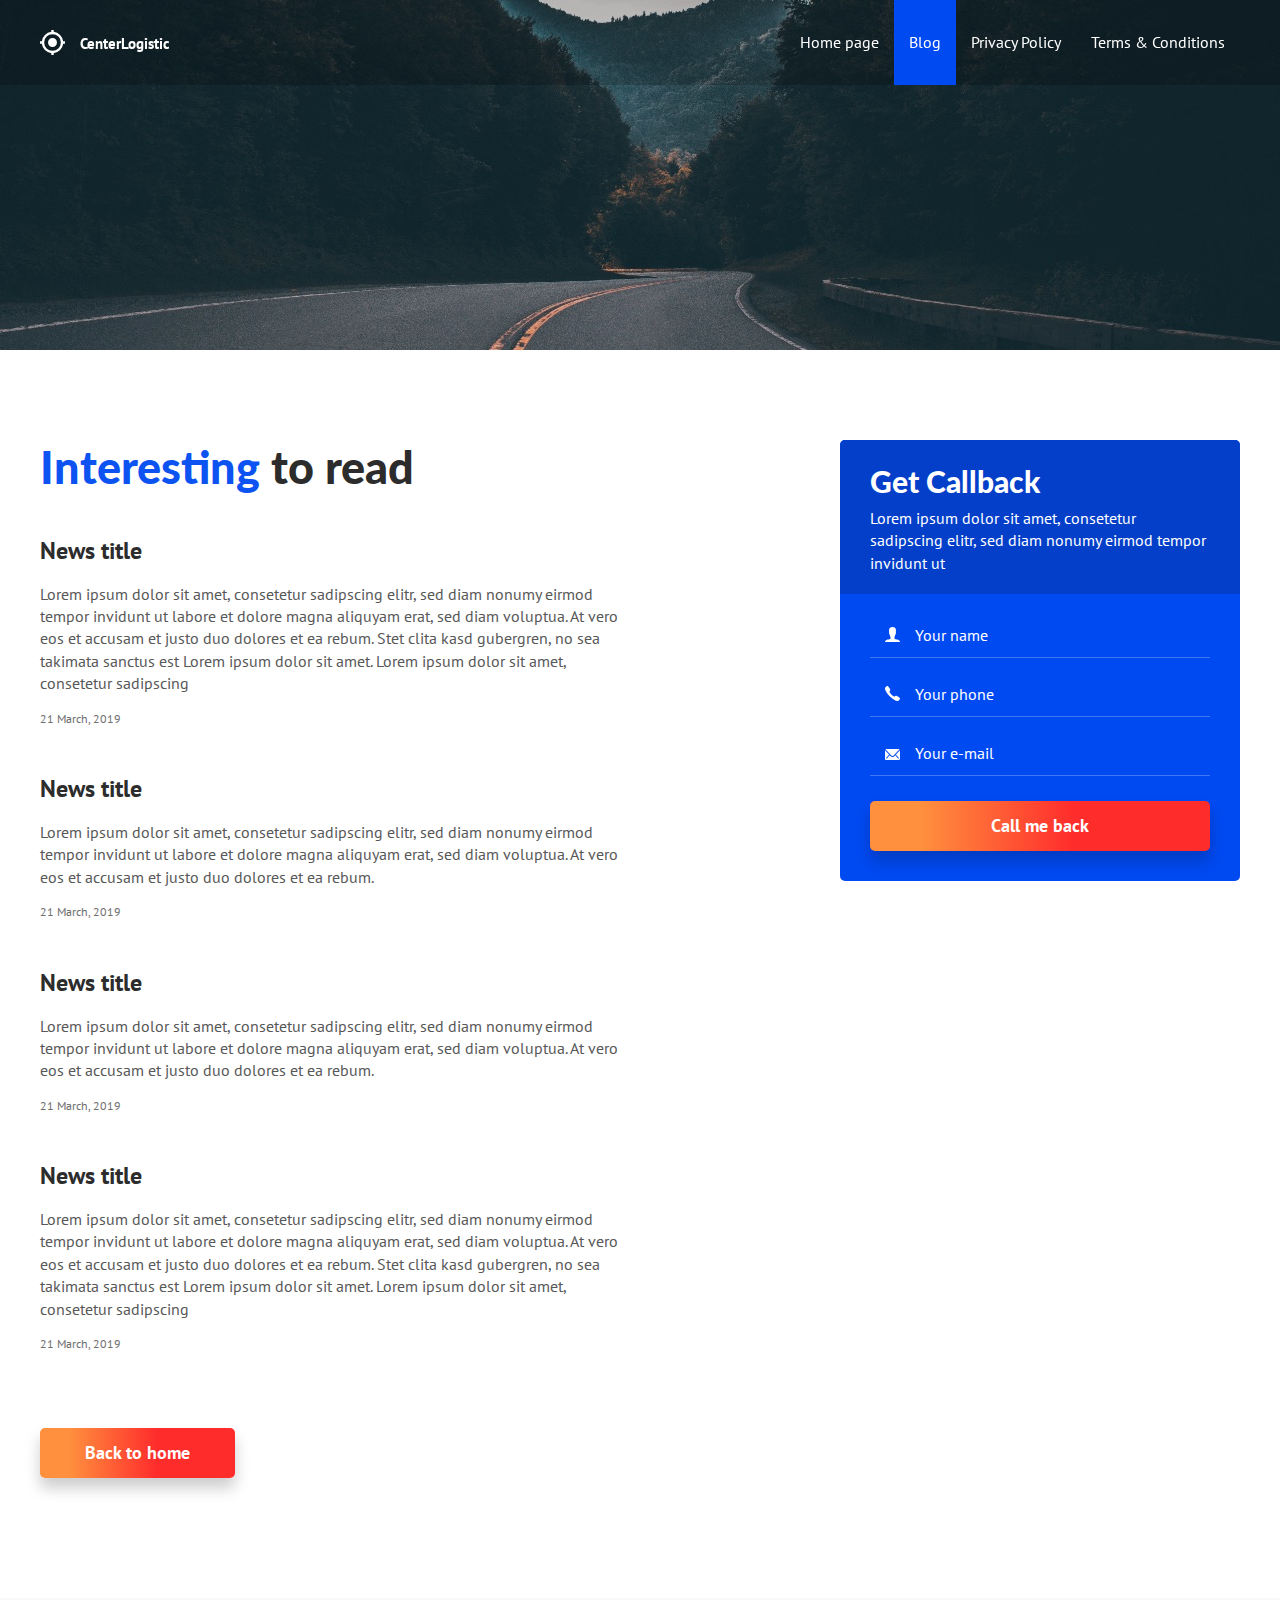
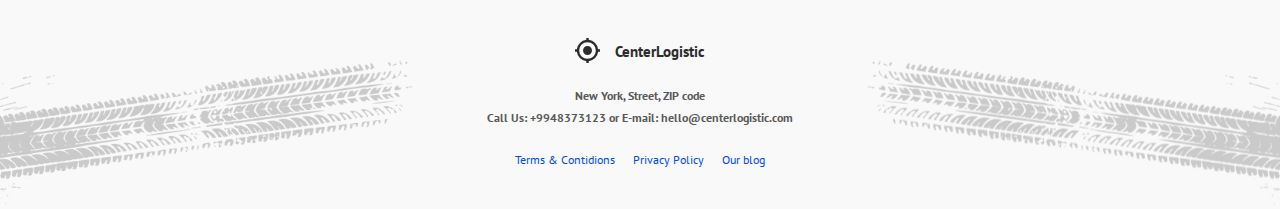
<file: blog.html>
<!doctype html>
<html lang="en">
<head>
    <meta charset="utf-8">
    <link href="https://fonts.googleapis.com/css2?family=Lato:wght@400;700;900&family=PT+Sans:wght@400;700&display=swap" rel="stylesheet">
    <link rel="stylesheet" href="assets/css/slick.css?v=1.0.0">
    <link rel="stylesheet" href="assets/css/aos.css?v=1.0.0">
    <link rel="stylesheet" href="assets/css/style.css?v=1.0.0">
    <meta name="viewport" content="width=device-width, initial-scale=1">

    <link rel="apple-touch-icon" sizes="180x180" href="assets/img/favicon/apple-touch-icon.png">
    <link rel="icon" type="image/png" sizes="32x32" href="assets/img/favicon/favicon-32x32.png">
    <link rel="icon" type="image/png" sizes="16x16" href="assets/img/favicon/favicon-16x16.png">
    <link rel="manifest" href="assets/img/favicon/manifest.json">
    <link rel="mask-icon" href="assets/img/favicon/safari-pinned-tab.svg" color="#004AF2">
    <meta name="msapplication-TileColor" content="#004AF2">
    <meta name="theme-color" content="#004AF2">

    <title>CenterLogistic</title>
</head>
<body>


<div class="page">
    <!-- Header -->
    <header class="header" id="header">
        <div class="container">
           <div class="header__inner">
                <a class="header__logo" href="index.html">
                    <img src="assets/img/logo.svg" alt="CenterLogistic">
                    <span class="header__logo-text">CenterLogistic</span>
                </a>

                <nav class="nav" id="nav">
                    <a class="nav__link" href="index.html">Home page</a>
                    <a class="nav__link active" href="blog.html">Blog</a>
                    <a class="nav__link" href="text.html">Privacy Policy</a>
                    <a class="nav__link" href="text2.html">Terms &amp; Conditions</a>
                </nav>

                <button class="burger" type="button" id="navToggle">
                    <span class="burger__line">1</span>
                    <span class="burger__line">2</span>
                    <span class="burger__line">3</span>
                    <span class="burger__line">4</span>
                </button>
            </div><!-- /.header__inner  -->
        </div><!-- /.container -->
    </header>

    <!-- Intro -->
    <div class="intro intro--blog" id="intro"></div>

    <div class="section section--last">
        <div class="container">
            <main class="main">
                <div class="main__col main__col--left">
                    <h1 class="section__title"><span>Interesting</span> to read</h1>

                    <div class="articles articles--column">
                        <article class="articles__item">
                            <h4 class="articles__title">
                                <a href="#">News title</a>
                            </h4>
                            <div class="articles__text">Lorem ipsum dolor sit amet, consetetur sadipscing elitr, sed diam nonumy eirmod tempor invidunt ut labore et dolore magna aliquyam erat, sed diam voluptua. At vero eos et accusam et justo duo dolores et ea rebum. Stet clita kasd gubergren, no sea takimata sanctus est Lorem ipsum dolor sit amet. Lorem ipsum dolor sit amet, consetetur sadipscing</div>
                            <time class="articles__date" datetime="2019-03-21 18:00">21 March, 2019</time>
                        </article>

                        <article class="articles__item">
                            <h4 class="articles__title">
                                <a href="#">News title</a>
                            </h4>
                            <div class="articles__text">Lorem ipsum dolor sit amet, consetetur sadipscing elitr, sed diam nonumy eirmod tempor invidunt ut labore et dolore magna aliquyam erat, sed diam voluptua. At vero eos et accusam et justo duo dolores et ea rebum.</div>
                            <time class="articles__date" datetime="2019-03-21 18:00">21 March, 2019</time>
                        </article>

                        <article class="articles__item">
                            <h4 class="articles__title">
                                <a href="#">News title</a>
                            </h4>
                            <div class="articles__text">Lorem ipsum dolor sit amet, consetetur sadipscing elitr, sed diam nonumy eirmod tempor invidunt ut labore et dolore magna aliquyam erat, sed diam voluptua. At vero eos et accusam et justo duo dolores et ea rebum.</div>
                            <time class="articles__date" datetime="2019-03-21 18:00">21 March, 2019</time>
                        </article>

                        <article class="articles__item">
                            <h4 class="articles__title">
                                <a href="#">News title</a>
                            </h4>
                            <div class="articles__text">Lorem ipsum dolor sit amet, consetetur sadipscing elitr, sed diam nonumy eirmod tempor invidunt ut labore et dolore magna aliquyam erat, sed diam voluptua. At vero eos et accusam et justo duo dolores et ea rebum. Stet clita kasd gubergren, no sea takimata sanctus est Lorem ipsum dolor sit amet. Lorem ipsum dolor sit amet, consetetur sadipscing</div>
                            <time class="articles__date" datetime="2019-03-21 18:00">21 March, 2019</time>
                        </article>
                    </div><!-- /.articles -->

                <a class="btn btn--orange btn--shadow" href="index.html"><span>Back to home</span></a>
                </div><!-- /.main__col -->

                <div class="main__col main__col--right">
                    <div class="request-form request-form--right">
                        <div class="request-form__header">
                            <h3 class="request-form__title">Get Callback</h3>
                            <div class="request-form__text">Lorem ipsum dolor sit amet, consetetur sadipscing elitr, sed diam nonumy eirmod tempor invidunt ut</div>
                        </div>

                        <div class="request-form__content">
                            <form class="form" action="/" method="post">
                                <div class="form__group">
                                    <input class="input input--user" type="text" name="name" placeholder="Your name ">
                                </div>
                                <div class="form__group">
                                    <input class="input input--phone" type="tel" name="tel" placeholder="Your phone">
                                </div>
                                <div class="form__group">
                                    <input class="input input--email" type="email" name="email" placeholder="Your e-mail">
                                </div>
                                <button class="btn btn--block btn--orange btn--shadow" type="submit">
                                    <span>Call me back</span>
                                </button>
                            </form>
                        </div>
                    </div><!-- /.request__form -->
                </div><!-- /.main__col -->
            </main>
        </div><!-- /.container -->
    </div><!-- /.section -->

    <!-- Footer -->
    <footer class="footer">
        <div class="container">
            <a class="header__logo header__logo--black" href="index.html">
                <img src="assets/img/logo-black.svg" alt="CenterLogistic">
                <span class="header__logo-text">CenterLogistic</span>
            </a>

            <address class="footer__contacts">
                <p>New York, Street, ZIP code</p>
                <p>
                    Call Us: <a href="tel:+9948373123">+9948373123</a> or
                    E-mail: <a href="mailto:hello@centerlogistic.com">
                    hello@centerlogistic.com</a>
                </p>
            </address>

            <nav class="footer__nav">
                <a href="text2.html">Terms &amp; Contidions</a>
                <a href="text.html">Privacy Policy</a>
                <a href="blog.html">Our blog</a>
            </nav>
        </div>
    </footer>
</div><!-- /.page -->

<!-- Javascript -->
<script src="assets/js/jquery-3.6.0.min.js"></script>
<script src="assets/js/aos.js?v=1.0.0"></script>
<script src="assets/js/app.js?v=1.0.0"></script>

</body>
</html>
</file>
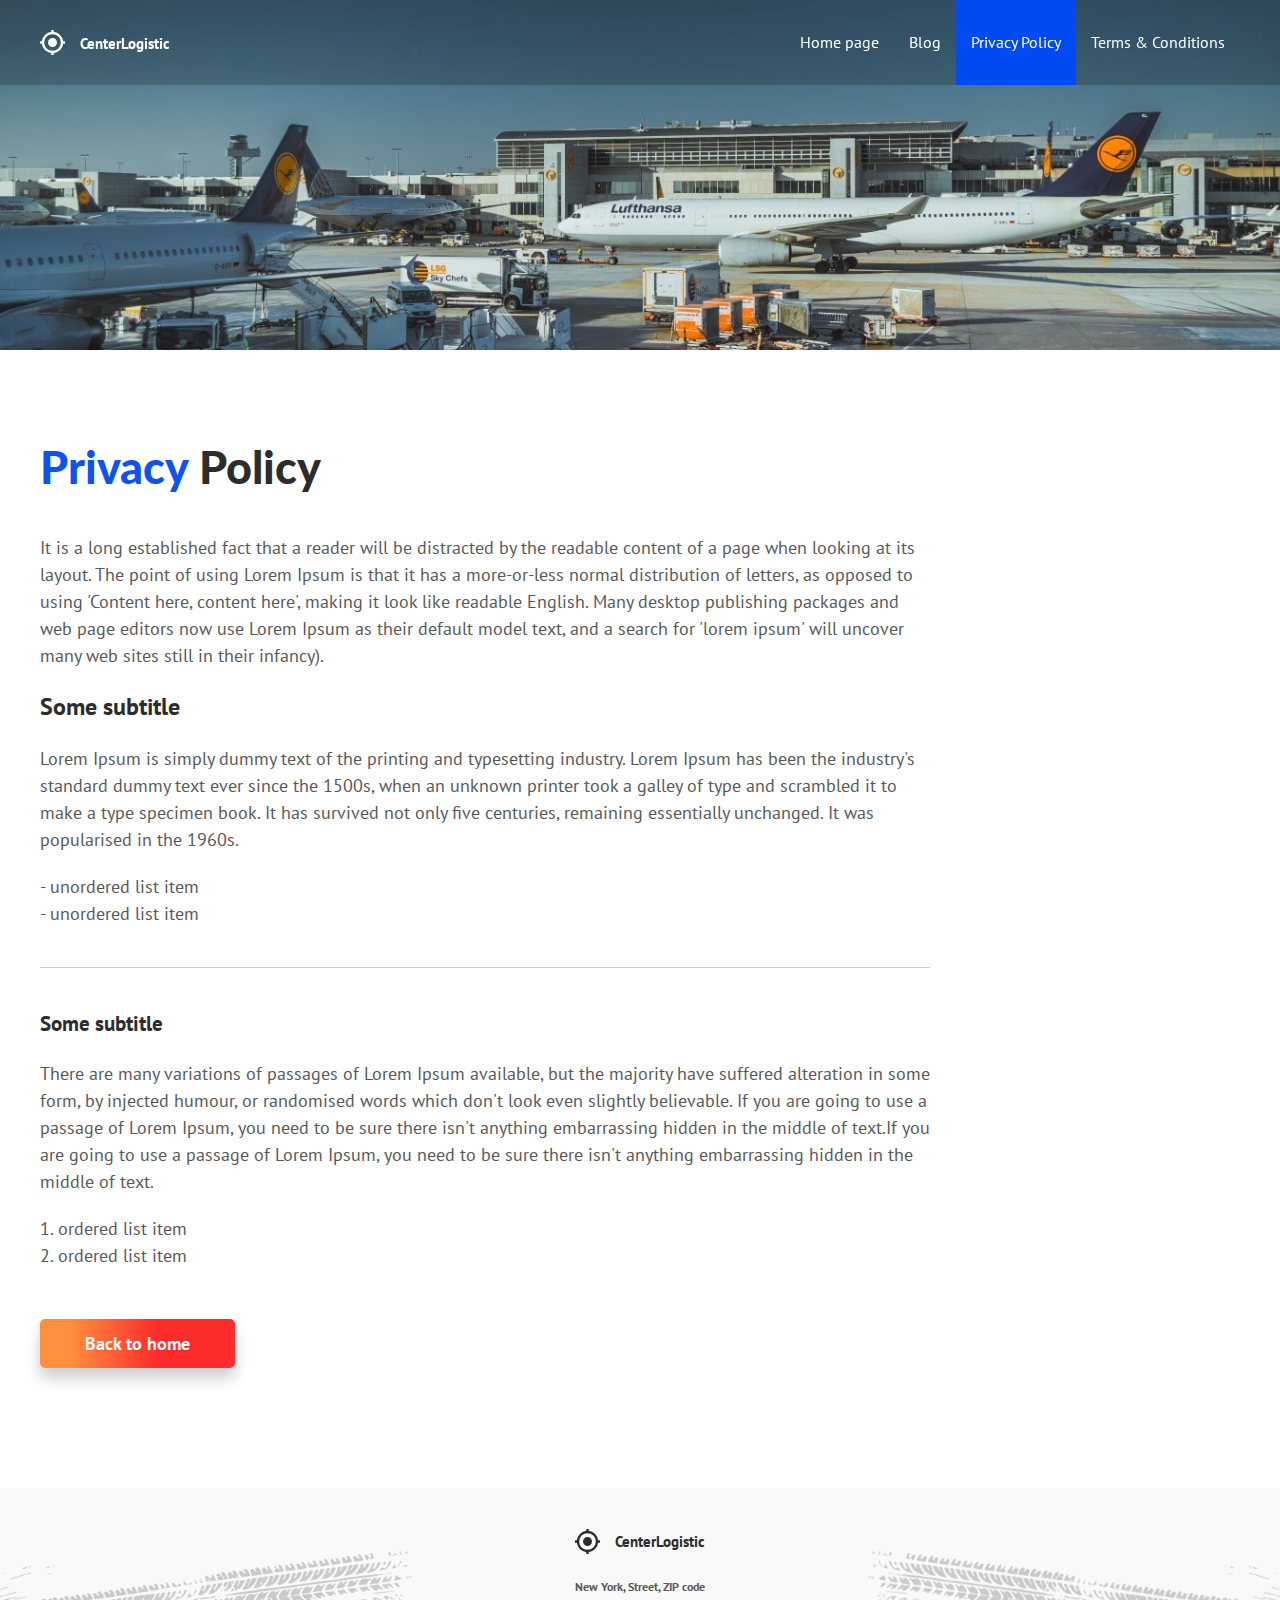
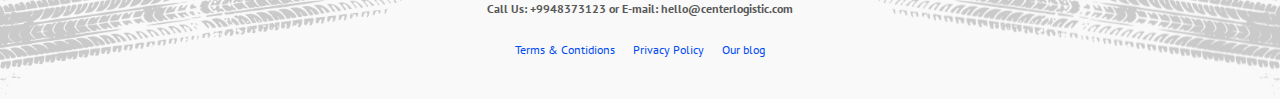
<file: text.html>
<!doctype html>
<html lang="en">
<head>
    <meta charset="utf-8">
    <link href="https://fonts.googleapis.com/css2?family=Lato:wght@400;700;900&family=PT+Sans:wght@400;700&display=swap" rel="stylesheet">
    <link rel="stylesheet" href="assets/css/aos.css?v=1.0.0">
    <link rel="stylesheet" href="assets/css/style.css?v=1.0.0">
    <meta name="viewport" content="width=device-width, initial-scale=1">

    <link rel="apple-touch-icon" sizes="180x180" href="assets/img/favicon/apple-touch-icon.png">
    <link rel="icon" type="image/png" sizes="32x32" href="assets/img/favicon/favicon-32x32.png">
    <link rel="icon" type="image/png" sizes="16x16" href="assets/img/favicon/favicon-16x16.png">
    <link rel="manifest" href="assets/img/favicon/manifest.json">
    <link rel="mask-icon" href="assets/img/favicon/safari-pinned-tab.svg" color="#004AF2">
    <meta name="msapplication-TileColor" content="#004AF2">
    <meta name="theme-color" content="#004AF2">

    <title>CenterLogistic</title>
</head>
<body>

<div class="page">
    <!-- Header -->
    <header class="header" id="header">
        <div class="container">
           <div class="header__inner">
                <a class="header__logo" href="index.html">
                    <img src="assets/img/logo.svg" alt="CenterLogistic">
                    <span class="header__logo-text">CenterLogistic</span>
                </a>

                <nav class="nav" id="nav">
                    <a class="nav__link" href="index.html">Home page</a>
                    <a class="nav__link" href="blog.html">Blog</a>
                    <a class="nav__link active" href="text.html">Privacy Policy</a>
                    <a class="nav__link" href="text2.html">Terms &amp; Conditions</a>
                </nav>

                <button class="burger" type="button" id="navToggle">
                    <span class="burger__line">1</span>
                    <span class="burger__line">2</span>
                    <span class="burger__line">3</span>
                    <span class="burger__line">4</span>
                </button>
            </div><!-- /.header__inner  -->
        </div><!-- /.container -->
    </header>

    <!-- Intro -->
    <div class="intro intro--text" id="intro"></div>


    <!-- Text -->
    <section class="section section--last">
        <div class="container">
            <h1 class="section__title"><span>Privacy</span> Policy</h1>

            <div class="text">
                <p>
                    It is a long established fact that a reader will be distracted by the readable content of a page when looking at its layout. The point of using Lorem Ipsum is that it has a more-or-less normal distribution of letters, as opposed to using 'Content here, content here', making it look like readable English. Many desktop publishing packages and web page editors now use Lorem Ipsum as their default model text, and a search for 'lorem ipsum' will uncover many web sites still in their infancy).
                </p>

                <h3>Some subtitle</h3>

                <p>
                    Lorem Ipsum is simply dummy text of the printing and typesetting industry. Lorem Ipsum has been the industry's standard dummy text ever since the 1500s, when an unknown printer took a galley of type and scrambled it to make a type specimen book. It has survived not only five centuries, remaining essentially unchanged. It was popularised in the 1960s.
                </p>

                <ul>
                    <li>- unordered list item</li>
                    <li>- unordered list item</li>
                </ul>

               <hr>

                <h4>Some subtitle</h4>

                <p>
                    There are many variations of passages of Lorem Ipsum available, but the majority have suffered alteration in some form, by injected humour, or randomised words which don't look even slightly believable. If you are going to use a passage of Lorem Ipsum, you need to be sure there isn't anything embarrassing hidden in the middle of text.If you are going to use a passage of Lorem Ipsum, you need to be sure there isn't anything embarrassing hidden in the middle of text.
                </p>

                <ol>
                    <li>ordered list item</li>
                    <li>ordered list item</li>
                </ol>

            </div><!-- /.text -->

            <a class="btn btn--orange btn--shadow" href="index.html"><span>Back to home</span></a>

        </div><!-- /.container -->
    </section>



    <!-- Footer -->
    <footer class="footer">
        <div class="container">
            <a class="header__logo header__logo--black" href="index.html">
                <img src="assets/img/logo-black.svg" alt="CenterLogistic">
                <span class="header__logo-text">CenterLogistic</span>
            </a>

            <address class="footer__contacts">
                <p>New York, Street, ZIP code</p>
                <p>
                    Call Us: <a href="tel:+9948373123">+9948373123</a> or
                    E-mail: <a href="mailto:hello@centerlogistic.com">
                    hello@centerlogistic.com</a>
                </p>
            </address>

            <nav class="footer__nav">
                <a href="text2.html">Terms &amp; Contidions</a>
                <a href="text.html">Privacy Policy</a>
                <a href="blog.html">Our blog</a>
            </nav>
        </div>
    </footer>
</div><!-- /.page -->

<!-- Javascript -->
<script src="assets/js/jquery-3.6.0.min.js"></script>
<script src="assets/js/aos.js?v=1.0.0"></script>
<script src="assets/js/app.js?v=1.0.0"></script>


</body>
</html>
</file>
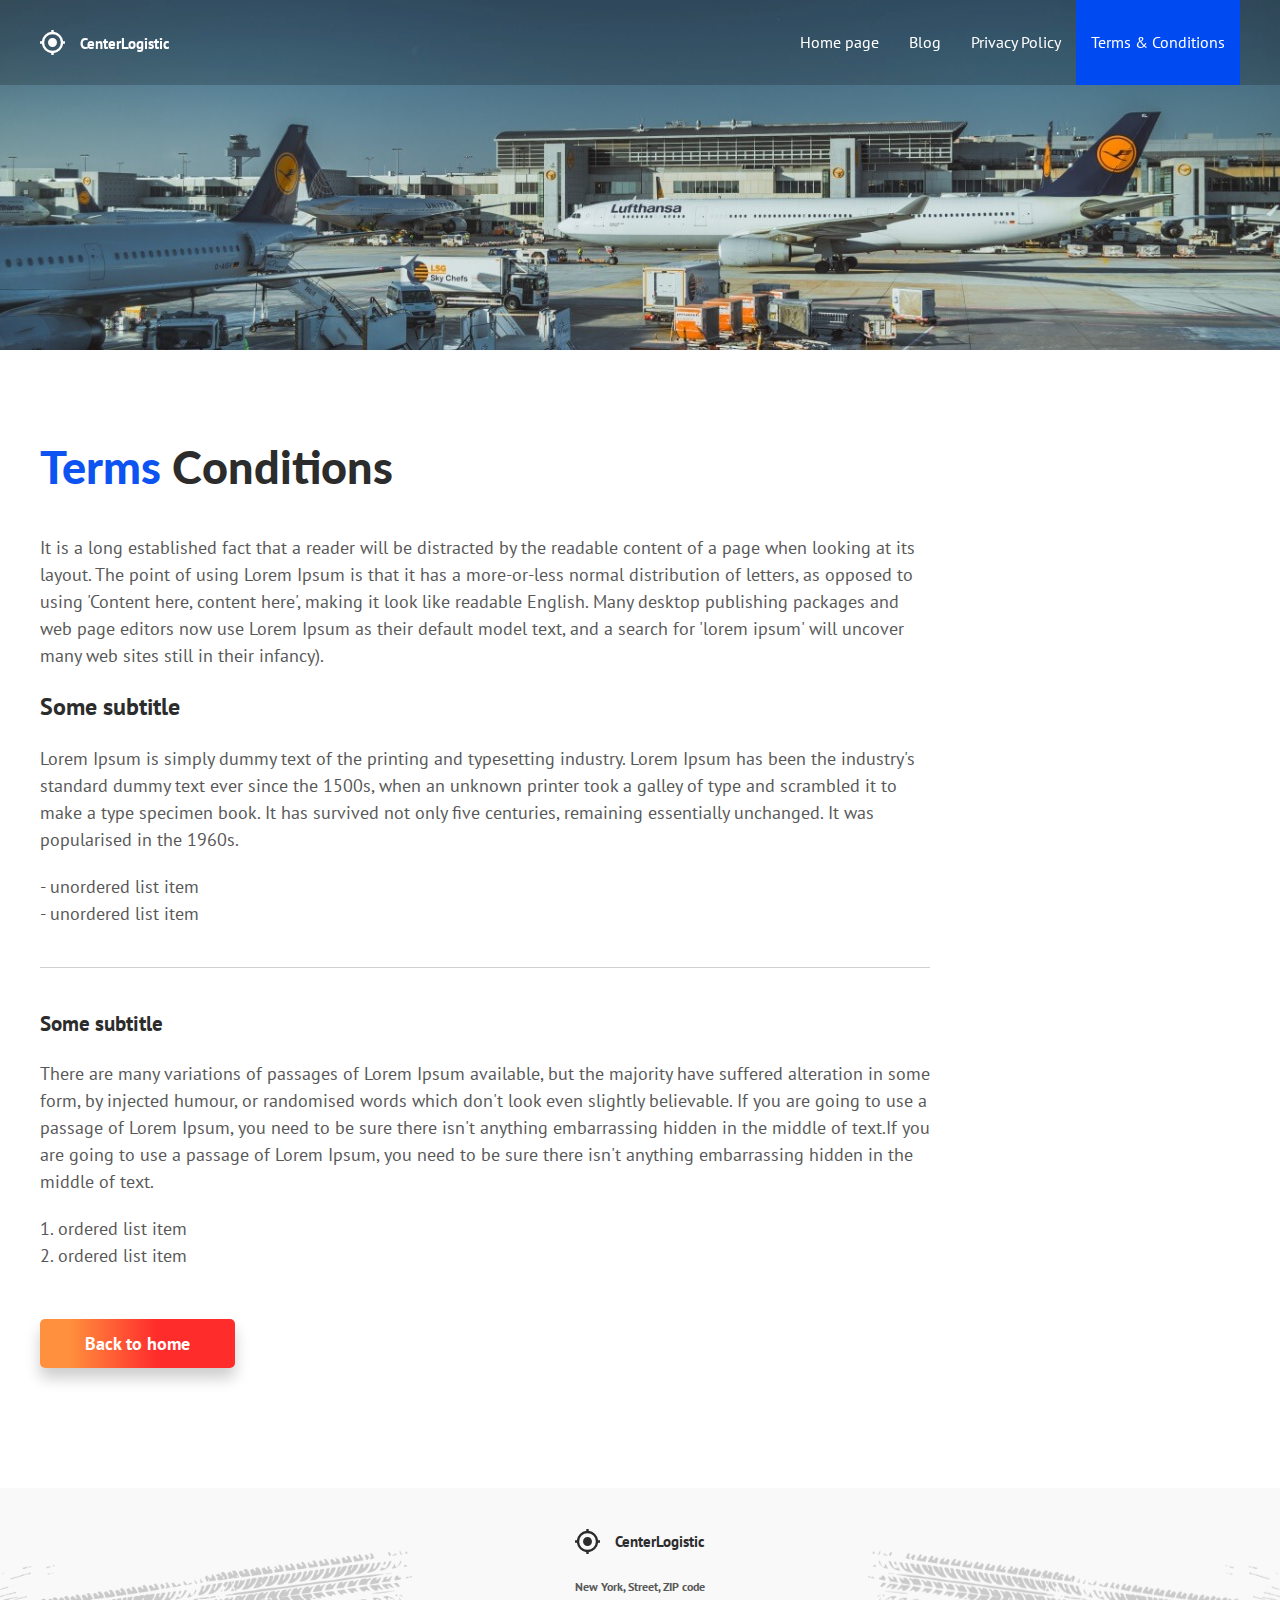
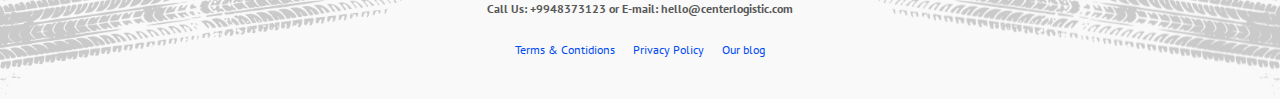
<file: text2.html>
<!doctype html>
<html lang="en">
<head>
    <meta charset="utf-8">
    <link href="https://fonts.googleapis.com/css2?family=Lato:wght@400;700;900&family=PT+Sans:wght@400;700&display=swap" rel="stylesheet">
    <link rel="stylesheet" href="assets/css/aos.css?v=1.0.0">
    <link rel="stylesheet" href="assets/css/style.css?v=1.0.0">
    <meta name="viewport" content="width=device-width, initial-scale=1">

    <link rel="apple-touch-icon" sizes="180x180" href="assets/img/favicon/apple-touch-icon.png">
    <link rel="icon" type="image/png" sizes="32x32" href="assets/img/favicon/favicon-32x32.png">
    <link rel="icon" type="image/png" sizes="16x16" href="assets/img/favicon/favicon-16x16.png">
    <link rel="manifest" href="assets/img/favicon/manifest.json">
    <link rel="mask-icon" href="assets/img/favicon/safari-pinned-tab.svg" color="#004AF2">
    <meta name="msapplication-TileColor" content="#004AF2">
    <meta name="theme-color" content="#004AF2">

    <title>CenterLogistic</title>
</head>
<body>

<div class="page">
    <!-- Header -->
    <header class="header" id="header">
        <div class="container">
           <div class="header__inner">
                <a class="header__logo" href="index.html">
                    <img src="assets/img/logo.svg" alt="CenterLogistic">
                    <span class="header__logo-text">CenterLogistic</span>
                </a>

                <nav class="nav" id="nav">
                    <a class="nav__link" href="index.html">Home page</a>
                    <a class="nav__link" href="blog.html">Blog</a>
                    <a class="nav__link" href="text.html">Privacy Policy</a>
                    <a class="nav__link active" href="text2.html">Terms &amp; Conditions</a>
                </nav>

                <button class="burger" type="button" id="navToggle">
                    <span class="burger__line">1</span>
                    <span class="burger__line">2</span>
                    <span class="burger__line">3</span>
                    <span class="burger__line">4</span>
                </button>
            </div><!-- /.header__inner  -->
        </div><!-- /.container -->
    </header>

    <!-- Intro -->
    <div class="intro intro--text" id="intro"></div>


    <!-- Text -->
    <section class="section section--last">
        <div class="container">
            <h1 class="section__title"><span>Terms</span> Conditions</h1>

            <div class="text">
                <p>
                    It is a long established fact that a reader will be distracted by the readable content of a page when looking at its layout. The point of using Lorem Ipsum is that it has a more-or-less normal distribution of letters, as opposed to using 'Content here, content here', making it look like readable English. Many desktop publishing packages and web page editors now use Lorem Ipsum as their default model text, and a search for 'lorem ipsum' will uncover many web sites still in their infancy).
                </p>

                <h3>Some subtitle</h3>

                <p>
                    Lorem Ipsum is simply dummy text of the printing and typesetting industry. Lorem Ipsum has been the industry's standard dummy text ever since the 1500s, when an unknown printer took a galley of type and scrambled it to make a type specimen book. It has survived not only five centuries, remaining essentially unchanged. It was popularised in the 1960s.
                </p>

                <ul>
                    <li>- unordered list item</li>
                    <li>- unordered list item</li>
                </ul>

               <hr>

                <h4>Some subtitle</h4>

                <p>
                    There are many variations of passages of Lorem Ipsum available, but the majority have suffered alteration in some form, by injected humour, or randomised words which don't look even slightly believable. If you are going to use a passage of Lorem Ipsum, you need to be sure there isn't anything embarrassing hidden in the middle of text.If you are going to use a passage of Lorem Ipsum, you need to be sure there isn't anything embarrassing hidden in the middle of text.
                </p>

                <ol>
                    <li>ordered list item</li>
                    <li>ordered list item</li>
                </ol>

            </div><!-- /.text -->

            <a class="btn btn--orange btn--shadow" href="index.html"><span>Back to home</span></a>

        </div><!-- /.container -->
    </section>



    <!-- Footer -->
    <footer class="footer">
        <div class="container">
            <a class="header__logo header__logo--black" href="index.html">
                <img src="assets/img/logo-black.svg" alt="CenterLogistic">
                <span class="header__logo-text">CenterLogistic</span>
            </a>

            <address class="footer__contacts">
                <p>New York, Street, ZIP code</p>
                <p>
                    Call Us: <a href="tel:+9948373123">+9948373123</a> or
                    E-mail: <a href="mailto:hello@centerlogistic.com">
                    hello@centerlogistic.com</a>
                </p>
            </address>

            <nav class="footer__nav">
                <a href="text2.html">Terms &amp; Contidions</a>
                <a href="text.html">Privacy Policy</a>
                <a href="blog.html">Our blog</a>
            </nav>
        </div>
    </footer>
</div><!-- /.page -->

<!-- Javascript -->
<script src="assets/js/jquery-3.6.0.min.js"></script>
<script src="assets/js/aos.js?v=1.0.0"></script>
<script src="assets/js/app.js?v=1.0.0"></script>


</body>
</html>
</file>
<file: assets/css/style.css>
body {
    margin: 0;
    background-color: #fff;
    font-family: 'PT Sans', sans-serif;
    font-size: 16px;
    line-height: 1.4;
    color: #585858;
    -webkit-font-smoothing: antialiased;
    -moz-osx-font-smoothing: grayscale;
}

body.no-scroll,
body.show-nav {
    overflow: hidden;
}

*,
*:before,
*:after {
    box-sizing: border-box;
}

h1, h2, h3, h4, h5, h6 {
    margin: 0;
}

p {
    margin: 0 0 10px;
}

ul, ol {
    margin: 0;
    padding: 0;
    list-style: none;
}

.img {
    display: block;
    max-width: 100%;
    height: auto;
}

.text-center {
    text-align: center;
}


/* Container
====================*/

.container {
    width: 100%;
    max-width: 1230px;
    margin: 0 auto;
    padding: 0 15px;
}

/* Container
====================*/

.page {
    display: flex;
    flex-direction: column;
    min-height: 100vh;
    overflow: hidden;
}


/* Header
====================*/

.header {
    width: 100%;
    background-color: rgba(0, 0, 0, .2);

    position: fixed;
    top: 0;
    left: 0;
    right: 0;
    z-index: 1000;

    transition: background-color .2s linear;
}

.header--dark,
body.show-nav .header {
    background-color: rgba(0, 0, 0, .9);
}

.header__inner {
    display: flex;
    justify-content: space-between;
    align-items: center;
    height: 85px;
}

.header__logo {
    color: #fff;
    text-decoration: none;
}

.header__logo--black {
    color: #2C2C2C;
}

.header__logo img {
    display: inline-block;
    vertical-align: middle;
}

.header__logo-text {
    margin-left: 11px;

    font-size: 15px;
    font-weight: 700;
    position: relative;
    top: 2px;
}


/* Nav
====================*/

.nav {
    display: flex;
    height: 100%;
    font-size: 16px;
}

.nav__link {
    display: flex;
    align-items: center;
    padding: 0 15px;
    color: #fff;
    text-decoration: none;

    transition: background-color .2s linear;
}

.nav__link:not(.active):hover {
    text-decoration: underline;
}

.nav__link.active {
    background-color: #004AF2;
}


/* Burger
====================*/

.burger {
    width: 30px;
    height: 23px;
    position: relative;
    padding: 0;
    background: none;
    border: none;

    font-size: 0;
    color: transparent;

    display: none;
}

.burger:focus {
    outline: none;
}

.burger__line {
    display: block;
    width: 30px;
    margin: 3px 0;
    height: 2px;
    background-color: #fff;

    transition: transform .2s ease-out, width .2s ease-out;
}

.burger__line:nth-child(1) {
    width: 20px;
    margin-left: auto;

}

.burger.active .burger__line:nth-child(1),
.burger.active .burger__line:nth-child(3) {
    transform-origin: right;
}

.burger.active .burger__line:nth-child(1),
.burger.active .burger__line:nth-child(3) {
    width: 0;
}

.burger.active .burger__line:nth-child(2),
.burger.active .burger__line:nth-child(4) {
    position: absolute;
    top: 50%;
    right: 0;

    transform-origin: center;
}

.burger.active .burger__line:nth-child(2) {
    transform: rotate(45deg);
}

.burger.active .burger__line:nth-child(4) {
    transform: rotate(-45deg);
}


/* Intro
====================*/

.intro {
    margin-bottom: 30px;
    position: relative;
}

.intro--blog {
    height: 350px;
    background: url("../img/blog-bg.jpg") no-repeat center /cover;
}

.intro--text {
    height: 350px;
    background: url("../img/text-bg.jpg") no-repeat center /cover;
}

.intro__slider {
    width: 100%;
    height: 100%;
    overflow: hidden;

    background: #04222a url("../img/slider/slide-1.jpg") no-repeat center;
    background-size: cover;

    position: absolute;
    top: 0;
    left: 0;
    z-index: 1;
}

.intro__slider .slider-item {
    display: none;
}

.intro__slider.slick-initialized {
    background: #04222a;
}

.intro__slider.slick-initialized .slider-item {
    display: block;
}

.intro__slider .slick-list, .intro__slider .slick-track {
    height: 100%;
}

.intro__slider-item {
    width: 100%;
    height: 100%;

    background-position: center;
    background-repeat: no-repeat;
    background-size: cover;
}

.intro__slider-photo {
    display: block;
    width: 100%;
    height: 100%;
    object-fit: cover;
    object-position: center;
}

.intro__slider-arrow {
    position: absolute;
    bottom: 30px;
    left: 430px;
}

.intro__slider-btn {
    width: 0;
    height: 0;
    padding: 0;
    margin: 0 4px;

    font-size: 0;
    color: transparent;
    cursor: pointer;
    background: none;
}

.intro__slider-btn:focus {
    outline: none;
}

.intro__slider-btn-prev {
    border-style: solid;
    border-width: 10px 10px 10px 0;
    border-color: transparent #fff transparent transparent;
}

.intro__slider-btn-next {
    border-style: solid;
    border-width: 10px 0 10px 10px;
    border-color: transparent transparent transparent #fff;
}

.intro__inner {
    height: 600px;
    display: flex;
    align-items: flex-end;
    justify-content: space-between;
    position: relative;
    z-index: 2;
}

.intro__text {
    margin-bottom: 45px;
    text-align: right;
}

.intro__countries {
    font-size: 16px;
    color: #fff;
}

.intro__title {
    position: relative;

    font-family: 'Lato', sans-serif;
    font-size: 110px;
    color: rgba(255, 255, 255, 0.8);
    font-weight: 700;
    line-height: 0.9;
}

.intro__title-amp {
    font-size: 170px;
    line-height: 1;
    color: rgba(255, 255, 255, 0.2);
    font-weight: 900;

    position: absolute;
    top: 50%;
    right: 0;
    z-index: 1;
    transform: translateY(-50%);
}

/* Request form
====================*/

.request-form {
    width: 100%;
    max-width: 400px;
    overflow: hidden;
    background-color: #004AF2;
    border-radius: 5px;
}

.request-form--intro {
    position: relative;
    bottom: -30px;
}

.request-form--right {
    margin-left: auto;
}

.request-form__header {
    padding: 20px 30px;
    background-color: #033FC9;
}

.request-form__title {
    margin-bottom: 5px;

    font-family: 'Lato', sans-serif;
    font-size: 30px;
    font-weight: 900;
    color: #fff;
}

.request-form__text {
    font-size: 16px;
    color: #fff;
}

.request-form__content {
    padding: 30px;
    position: relative;
}

/* Form
====================*/

.form__group {

    margin-bottom: 25px;
}

.input {
    display: block;
    width: 100%;
    padding-bottom: 12px;
    padding-left: 45px;

    background: none;
    border: none;
    border-bottom: 1px solid rgba(255, 255, 255, 0.25);
    border-radius: 0;
    appearance: none;
    box-shadow: none;

    font-family: 'PT Sans', sans-serif;
    font-size: 16px;
    color: #fff;

    transition: border-color .1s linear;
}

.input::placeholder {
    font-family: inherit;
    font-size: 16px;
    color: #fff;
}

.input:focus {
    outline: none;
    border-bottom-color: #fff;
}

.input--user {
    background: url("../img/user-icon.svg") left 15px top 3px no-repeat;
}

.input--phone {
    background: url("../img/phone-icon.svg") left 15px top 3px no-repeat;
}

.input--email {
    background: url("../img/mail-icon.svg") left 15px top 7px no-repeat;
}

.input--dark {
    border-bottom: 1px solid rgb(232, 232, 232);

    color: #2C2C2C;
}

.input--dark:focus {
    border-bottom-color: #000;
}

.input--dark::placeholder {
    color: #2C2C2C;
}

.input--dark.input--user {
    background-image: url(../img/user-black-icon.svg);
}

.input--dark.input--phone {
    background-image: url(../img/phone-black-icon.svg);
}

.input--dark.input--email {
    background-image: url(../img/mail-black-icon.svg);
}


/* Btn
====================*/

.btn {
    display: inline-block;
    vertical-align: middle;
    padding: 15px 45px;
    position: relative;
    overflow: hidden;

    font-family: 'PT Sans', sans-serif;
    font-size: 18px;
    line-height: 1.1;
    color: #fff;
    font-weight: 700;
    text-align: center;
    text-decoration: none;
    cursor: pointer;

    border: none;
    border-radius: 5px;
}

.btn:before {
    content: "";
    display: block;
    width: 100%;
    height: 100%;
    opacity: 0;

    background-image: linear-gradient(to right, #FF2C2C 15%, #FF903E 60%);

    position: absolute;
    top: 0;
    left: 0;

    transition: opacity .3s linear;
}

.btn:hover.btn:before {
    opacity: 0.7;
}

.btn span {
    position: relative;
    z-index: 2;
}

.btn--block {
    display: block;
    width: 100%;
}

.btn--orange {
    background-image: linear-gradient(to right, #FF903E 15%, #FF2C2C 60%);
}

.btn--shadow {
    box-shadow: 0 10px 15px rgba(0, 0, 0, 0.20);
}


/* Section
====================*/

.section {
    padding: 60px 0;
}

.section--last {
    margin-bottom: 60px;
}

.section-map {
    background: url("../img/map.svg") no-repeat left 30px top 130px;
}

.section--gray {
    background-color: #F9F9F9;
    padding: 60px 0 30px;
}

.section__title {
    margin-bottom: 40px;
    font-family: 'Lato', sans-serif;
    font-size: 45px;
    line-height: 1.2;
    color: #2C2C2C;
    font-weight: 900;
}

.section__title span {
    color: #0D53F2;
}


/* Services
====================*/

.services {
    display: flex;
    flex-wrap: wrap;
    padding: 30px 0 50px;
    position: relative;

    background-color: #fff;
    border-radius: 5px;
    box-shadow: 0 5px 30px rgba(0, 0, 0, 0.1);
}

.services__main-title {
    position: absolute;
    right: 30px;
    bottom: 12px;
    z-index: 1;
    pointer-events: none;

    font-family: 'Lato', sans-serif;
    font-size: 90px;
    line-height: 1;
    color: rgba(44, 44, 44, 0.05);
    font-weight: 900;
}

.services__item {
    display: flex;
    flex-direction: column;

    width: 25%;
    padding: 0 25px;
    margin-bottom: 30px;
}

.services__title {
    margin-bottom: 20px;

    font-family: 'Lato', sans-serif;
    font-size: 24px;
    line-height: 1.1;
    color: #2C2C2C;
    font-weight: 900;
}

.services__text {
    margin-bottom: 20px;
    font-size: 16px;
    color: #585858;
}

.services__footer {
    margin-top: auto;
}

.services__link {
    display: inline-block;
    font-size: 16px;
    text-decoration: none;
    color: #004AF2;
    position: relative;
    transition: color .2s linear;
}

.services__link:after {
    content: "";
    display: block;
    width: 10px;
    height: 2px;
    margin-top: 5px;

    background-color: #004AF2;

    transition: width .2s linear, background-color .2s linear;
}

.services__link:hover {
    color: #FF3E2F;
}

.services__link:hover:after {
    width: 100%;
    background-color: #FF3E2F;
}


/* Clients
====================*/

.clients {
    display: flex;
    margin-bottom: 60px;
}

.clients__logos {
    width: 60%;
}

.clients__list {
    display: flex;
    flex-wrap: wrap;
    align-items: center;
}

.clients__list li {
    margin-right: 50px;
    margin-bottom: 40px;
}


.clients__reviews {
    width: 40%;
}

.clients-love {
    display: inline-block;

    margin-left: 40px;
    min-height: 47px;
    padding-top: 5px;

    background: url("../img/heart.svg") no-repeat left 19px top;
    font-size: 18px;
    color: #464646;
}


/* Reviews
====================*/

.reviews {
    position: relative;
    height: 200px;

    background: url("../img/ajax-loader.gif") no-repeat center;
}

.reviews.slick-initialized {
    background: none;
    height: auto;
}

.reviews:before,
.reviews:after {
    content: "";
    display: block;
    width: 7px;
    height: 100%;

    position: absolute;
    top: 0;
    z-index: 3;
}
.reviews:before {
    left: 0;

    background-image: linear-gradient(to right, #fff, rgba(255, 255, 255, 0));
}

.reviews:after {
    right: 0;

    background-image: linear-gradient(to left, #fff, rgba(255, 255, 255, 0));
}

.reviews .slick-list {
    padding-top: 20px;
    z-index: 2;
}

.reviews .slick-dots {
    width: 100%;
    display: flex;
    justify-content: center;

    position: absolute;
    bottom: -20px;
    left: 0;
    z-index: 3;
}

.reviews .slick-dots li {
    margin: 0 8px;
}

.reviews .slick-dots li.slick-active button {
    background-color: #004AF2;
    border-color: rgba(0, 74, 242, 0.11);
    /*box-shadow: 0 0 0 5px rgba(0, 74, 242, 0.11);*/
}

.reviews .slick-dots button {
    width: 10px;
    height: 10px;
    padding: 0;
    display: block;
    box-sizing: content-box;

    background-color: #DBDBDB;
    background-clip: content-box;
    border: 5px solid transparent;
    border-radius: 50%;
    cursor: pointer;
    transition: background-color .2s linear, box-shadow .2s linear, border-color .2s linear;

    font-size: 0;
    color: transparent;
}

.reviews__item {
    display: none;
    padding: 0 10px;
}

.reviews__header {
    display: flex;
    align-items: center;
    margin-bottom: 30px;

    position: relative;
    z-index: 2;
}

.reviews__header:before {
    content: "";
    width: 92px;
    height: 126px;
    display: block;

    background: url(../img/lines.svg) no-repeat;

    position: absolute;
    top: -13px;
    left: 2px;
    z-index: 1;
}


.reviews__photo {
    width: 100px;
    height: 100px;
    display: block;
    position: relative;
    z-index: 2;

    border-radius: 50%;
    border: 5px solid #fff;
    box-shadow: 0 3px 6px rgba(0, 0, 0, 0.16);
}

.reviews__header-content {
    padding-left: 20px;
    font-family: 'Lato', sans-serif;
}

.reviews__name {
    font-size: 18px;
    color: #2C2C2C;
    font-weight: 900;
}

.reviews__company {
    font-size: 16px;
    color: #2C2C2C;
}

.reviews__content {
    font-size: 16px;
    line-height: 1.8;
    color: #585858;
}

.reviews__content {
    margin-bottom: 20px;
}

.reviews__content p {
    text-indent: 15px;
}


/* Benefits
====================*/

.benefits {
    display: flex;
}

.benefits__col {
    width: 50%;
}

.benefits-list {
    width: 100%;
    max-width: 370px;
    padding-left: 50px;

    background-image: linear-gradient(to bottom, #fff 40%, #a5a5a5 40%);
    background-size: 2px 35px;
    background-repeat: repeat-y;
    background-position: left 12px top -4px;

    position: relative;
}

.benefits-list:before,
.benefits-list:after {
    content: "";
    display: block;
    width: 26px;
    height: 36px;

    background-repeat: no-repeat;
    background-color: #fff;

    position: absolute;
    left: 0;
    z-index: 1;
}

.benefits-list:before {
    background-image: url("../img/pin-start.svg");
    top: -5px;
}

.benefits-list:after {
    background-image: url("../img/pin-end.svg");
    bottom: -12px;
}

.benefits-list__item:not(:last-child) {
    margin-bottom: 35px;
}

.benefits-list__title {
    font-family: 'Lato', sans-serif;
    font-size: 21px;
    color: #2C2C2C;
    font-weight: 900;
    line-height: 1.2;

    margin-bottom: 10px;
}

.benefits-list__text {
    font-family: 'PT Sans', sans-serif;
    font-size: 16px;
    color: #585858;
}


/* Team
====================*/

.team {
    display: flex;
    flex-wrap: wrap;
    margin: 0 -15px;
}

.team__col {
    width: 33.33333%;
    padding: 0 15px;
    margin-bottom: 30px;
}

.team__photo {
    margin-bottom: 12px;
    box-shadow: 10px 5px 13px rgba(0, 0, 0, 0.16);
}

.team__name {
    margin-bottom: 5px;

    font-family: 'Lato', sans-serif;
    font-size: 18px;
    color: #2C2C2C;
    line-height: 1.2;
    font-weight: 900;
}

.team__prof {
    font-family: 'PT Sans', sans-serif;
    font-size: 16px;
    color: #585858;
    margin-bottom: 11px;
}

.team__contacts {
    font-family: 'PT Sans', sans-serif;
    line-height: 1.2;
    color: #585858;
    font-size: 14px;
}

.team__contacts li {
    margin-bottom: 9px;
}

.team__contacts-icon {
    width: 16px;
    height: auto;
    margin-right: 7px;
}

.team__contacts a {
    color: inherit;
    text-decoration: none;
}

.team__contacts a:hover {
    text-decoration: underline;
}

/* Mission
====================*/

.mission-title {
    font-family: 'Lato', sans-serif;
    font-size: 90px;
    line-height: 1;
    color: rgba(0, 0, 0, 0.05);
    font-weight: 900;
    text-transform: uppercase;
    text-align: center;
}

.mission {
    position: relative;
    margin-top: -23px;
    margin-bottom: 30px;
    padding: 60px 30px;


    border-radius: 5px;
    background-color: #fff;
    box-shadow: 0 5px 30px rgba(0, 0, 0, 0.16);

    font-family: 'Lato', sans-serif;
    text-align: center;
}

.mission:after,
.mission:before {
    content: "";
    display: block;
    width: 41.666666%;
    height: 2px;

    position: absolute;
    bottom: 0;
    z-index: 1;
}

.mission:after {
    left: 50%;
    background-color: #004AF2;
}

.mission:before {
    right: 50%;
    background-color: #FC2C2B;
}

.mission__title {
    margin-bottom: 5px;
    font-size: 30px;
    color: #004AF2;
    font-weight: 700;
    line-height: 1.2;
    margin-bottom: 10px;
}

.mission__subtitle {
    font-size: 21px;
    color: #585858;
}


/* Articles
====================*/

.articles {
    display: flex;
    justify-content: space-between;
    margin: 0 -15px 30px;
}

.articles--column {
    flex-direction: column;
    margin-bottom: 75px;
}

.articles--column
.articles__item {
    max-width: none;
    margin-bottom: 45px;
}

.articles--column
.articles__item:last-child {
    margin-bottom: 0;
}

.articles__item {
    width: 100%;
    max-width: 500px;
    margin-bottom: 20px;
    padding: 0 15px;
}

.articles__title {
    margin-bottom: 15px;

    font-size: 24px;
    font-weight: 700;
    color: #2C2C2C;
}

.articles__title a {
    color: inherit;
    text-decoration: none;
}

.articles__title a:hover {
    text-decoration: underline;
}

.articles__text {
    margin-bottom: 16px;

    font-size: 16px;
    color: #585858;
}

.articles__date {
    display: block;
    font-size: 12px;
    color: #6E6E6E;
}


/* Footer
====================*/

.footer {
    padding: 40px 0;
    margin-top: auto;


    background-image: url(../img/tire-left.svg), url(../img/tire-right.svg);
    background-repeat: no-repeat;
    background-position: left -80px bottom -80px, right -80px bottom -80px;
    background-color: #F9F9F9;

    text-align: center;
}

.footer__contacts {
    font-family: 'PT Sans', sans-serif;
    font-style: normal;
    font-size: 12px;
    color: #585858;
    font-weight: 700;

    margin: 25px 0;
}

.footer__contacts a {
    color: inherit;
    text-decoration: none;
}

.footer__contacts a:hover {
    text-decoration: underline;
}

.footer__contacts p {
    margin: 0 0 5px;
}

.footer__nav {
    font-size: 12px;
    color: #004AF2;
}

.footer__nav a {
    margin-right: 15px;

    text-decoration: none;
    color: inherit;
}

.footer__nav a:last-child {
    margin-right: 0;
}

.footer__nav a:hover {
    text-decoration: underline;
}


/* Modals
====================*/

.modal {
    display: none;
    position: fixed;
    top: 0;
    left: 0;
    z-index: 2000;
    width: 100%;
    height: 100%;
    padding: 30px 15px;
    overflow-y: auto;

    background-color: rgba(0, 0, 0, 0.9);
}

.modal.show {
    display: block;
}

.modal__content {
    width: 100%;
    max-width: 400px;
    padding: 25px;
    position: relative;

    background-color: #fff;
    opacity: 0;

    transform: scale(0.5);

    transition: transform .2s ease-out, opacity .2s ease-out;
}

.modal__inner {
    display: flex;
    justify-content: center;
    align-items: center;
    min-height: 100%;
}

.modal__header {
    margin-bottom: 25px;
    text-align: center;
}

.modal__icon {
    margin-bottom: 10px;
}

.modal__title {
    margin-bottom: 10px;

    font-family: 'Lato', sans-serif;
    font-size: 24px;
    color: #004AF2;
    font-weight: 900;
    line-height: 1.2;
}

.modal__text {
    font-size: 16px;
    color: #2C2C2C;
    line-height: 1.4;
}

.modal__footer {
    padding-top: 25px;
    margin-top: 25px;

    border-top: 1px solid #E8E8E8;

    text-align: center;
}

.modal__footer-title {
    margin-bottom: 10px;

    font-family: 'Lato', sans-serif;
    font-size: 18px;
    color: #2C2C2C;
    font-weight: 900;
}

.modal__contacts {
    font-size: 14px;
    font-style: normal;
    color: #2C2C2C;
}

.modal__contacts p {
    margin-bottom: 3px;
}

.modal__contacts a {
    color: inherit;
    text-decoration: none;
}

.modal__contacts a:hover {
    text-decoration: underline;
}

.modal__close {
    width: 20px;
    height: 20px;
    padding: 0;



    background: none;
    border: none;
    cursor: pointer;

    position: absolute;
    top: -20px;
    right: -30px;
    z-index: 1;

    transition: transform .2s linear;
}

.modal__close:focus {
    outline: none;
}

.modal__close img {
    display: block;
}

.modal__close:hover {
    outline: 0;
    transform: rotate(90deg);
}


/* Main
====================*/

.main {
    display: flex;
    flex-wrap: wrap;
    margin: 0 -15px;
}

.main__col {
    width: 50%;
    padding: 0 15px;
}


/* Text
====================*/

.text {
    max-width: 890px;
    margin-bottom: 50px;
    font-size: 18px;
    line-height: 1.5;
    color: #585858;
}

.text p {
    margin-bottom: 20px;
}

.text h2,
.text h3,
.text h4,
.text h5,
.text h6 {
    margin-bottom: 20px;
    color: #2C2C2C;
    font-weight: 700;
}

.text h2 {
    font-size: 27px;
}

.text h3 {
    font-size: 24px;
}

.text h4 {
    font-size: 21px;
}

.text h5 {
    font-size: 18px;
}

.text h6 {
    font-size: 16px;
}

.text ul,
.text ol {
    margin-bottom: 20px;
}

.text ol {
    list-style: decimal;
    list-style-position: inside;
}

.text hr {
    display: block;
    width: 100%;
    height: 1px;
    margin: 40px 0;
    border: 0;
    background-color: #d1d1d1;
}

.text img {
    display: block;
    max-width: 100%;
    height: auto;
}

.text a {
    color: #0D53F2;
    text-decoration: none;
}

.text a:hover {
    text-decoration: underline;
}


/* Media Queries
====================*/

@media (max-width: 991px) {

    /* Intro */
    .intro__title {
        font-size: 90px;
    }

    .intro__title-amp {
        font-size: 120px;
        right: auto;
        left: 50%;
        transform: translate3d(-50%, -50%, 0);
    }

    .intro--blog,
    .intro--text {
        height: 250px;
    }

    .intro__slider-arrow {
        display: none;
    }

    /* Section */
    .section__title {
        text-align: center;
    }

    .section-map {
        background-position: center 130px;
    }

    /* Services */
    .services__item {
        width: 50%;
    }

    /* Clients */
    .clients {
        flex-direction: column;
        margin-bottom: 60px;
    }

    .clients__logos,
    .clients__reviews {
        width: 100%;
    }

    .clients__logos {
        margin-bottom: 50px;
    }

    .clients__list {
        justify-content: center;
    }

    .clients__list li {
        max-width: 130px;
    }

    /* Footer */
    .footer {
        background-size: 330px auto;
        background-position: left -30px bottom -30px, right -30px bottom -30px;
    }

    /* Main */
    .main__col--left {
        width: 55%;
    }

    .main__col--right {
        width: 45%;
    }
}

@media (max-width: 767px) {

    /* Header */
    .header__inner {
        height: 50px;
    }

    /* Nav */
    .nav {
        width: 100%;
        height: calc(100vh - 50px);
        overflow: auto;
        flex-direction: column;
        padding-top: 9px;

        position: absolute;
        top: 100%;
        left: 0;
        right: 0;
        z-index: 1;

        transform: translateX(100%);
        transition: transform .2s ease-out;

        background-color: rgba(0, 0, 0, .85);
    }

    .nav.show {
        transform: translateX(0);
    }

    .nav__link {
        display: block;
        padding: 10px 15px;
        text-align: right;
    }

    .burger {
        display: block;
    }

    /* Intro */
    .intro {
        margin-bottom: 0;
    }

    .intro__inner {
        height: auto;
        flex-direction: column;
        align-items: center;
        padding-top: 75px;
        padding-bottom: 25px;
    }

    .intro__text {
        order: 1;
        width: 100%;
        margin-bottom: 25px;
        text-align: center;
    }

    .intro__title {
        font-size: 70px;
    }

    .intro__title-amp {
        font-size: 100px;
    }

    /* Request form */
    .request-form--intro {
        order: 2;
        position: static;
    }

    /* Benefits */
    .benefits {
        flex-direction: column;
        max-width: 600px;
        margin: 0 auto;
    }

    .benefits__col {
        width: 100%;
    }

    .benefits-list {
        margin-bottom: 30px;
        max-width: none;
    }

    /* Team */
    .team {
        flex-direction: column;
    }

    .team__col {
        width: 100%;
    }

    .team__col:last-child {
        margin-bottom: 0;
    }

    .team__item {
        max-width: 370px;
        margin: 0 auto;
    }

    /* Mission */
    .mission-title {
        font-size: 70px;
    }

    .mission {
        padding: 40px 20px;
        margin-top: -16px;
    }

    .mission__title {
        font-size: 24px;
    }

    .mission__subtitle {
        font-size: 18px;
    }

    /* Articles */
    .articles {
        flex-wrap: wrap;
    }

    .articles__item {
        max-width: none;
    }

    /* Footer */
    .footer {
        background-size: 250px auto;
        background-position: left -20px bottom -30px, right -20px bottom -30px;
    }

    /* Main */
    .main__col {
        width: 100%;

    }

    .request-form--right {
        display: none;
    }

    /* Articles */
    .articles--column {
        margin-bottom: 30px;
    }
}

@media (max-width: 575px) {

    /* Intro */
    .intro__title {
        font-size: 60px;
    }

    .intro__title-amp {
        font-size: 90px;
    }

    /* Services */
    .services {
        padding-top: 50px;
        padding-bottom: 10px;
    }

    .services__main-title {
        width: 100%;

        font-size: 60px;
        text-align: center;

        bottom: auto;
        right: auto;
        top: 20px;
    }

    .services__item {
        width: 100%;
    }

    /* Section */
    .section {
        padding: 30px 0;
    }

    .section--last {
        margin-bottom: 30px;
    }

    .section__title {
        font-size: 35px;
    }

    /* Request form */
    .request-form__header,
    .request-form__content {
        padding: 20px;
    }

    .request-form__title {
        font-size: 25px;
    }

    /* Clients */
    .clients__list {
        margin: 0 -15px;
    }

    .clients__list li {
        max-width: none;
        width: 33.33333%;
        margin-right: 0;
        padding: 0 15px;
    }

    .clients__list-logo {
        margin: 0 auto;
    }

    .clients-love {
        display: block;
        margin-left: 0;
        margin-top: 20px;
    }

    /* Mission */
    .mission-title {
        font-size: 40px;
    }

    .mission {
        padding: 30px 20px;
        margin-top: -10px;
    }

    .mission__title {
        font-size: 20px;
    }

    .mission__subtitle {
        font-size: 16px;
    }

    /* Footer */
    .footer {
        background-position: left -120px bottom -80px, right -120px bottom -80px;
    }

    /* Modal */
    .modal__close {
        top: -30px;
        right: 0;
    }
}

@media (max-width: 320px) {

    /* Intro */
    .intro__title {
        font-size: 40px;
    }

    .intro__title-amp {
        font-size: 50px;
    }
}
</file>
